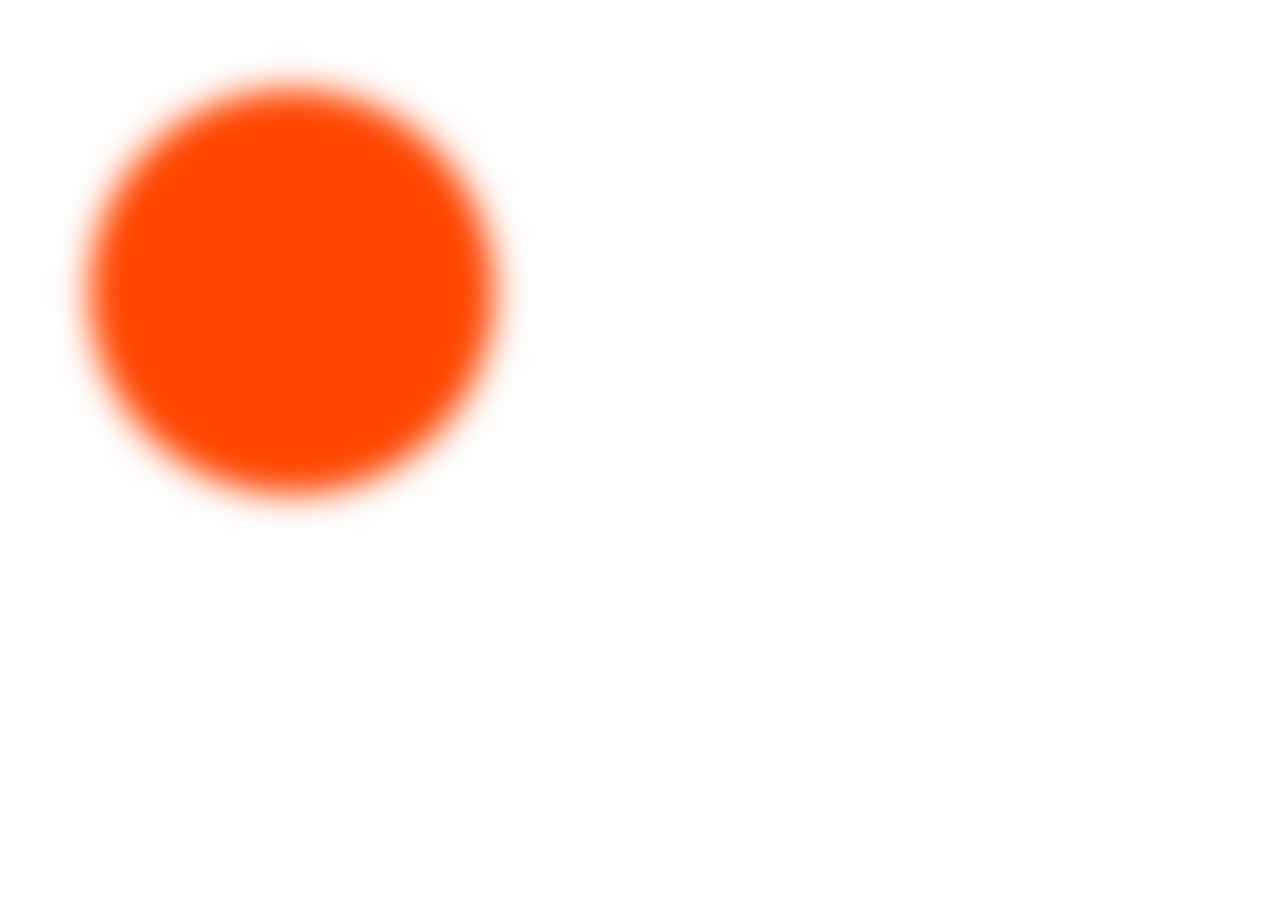
<file: indexx.html>
<!DOCTYPE html>
<html lang="en">
<head>
    <meta charset="UTF-8">
    <meta name="viewport" content="width=device-width, initial-scale=1.0">
    <title>Document</title>
    <link rel="stylesheet" href="stylee.css">
</head>
<body>
    <div id="hero1"></div>
    <div id="hero2"></div>
</body>
</html>
</file>
<file: stylee.css>
*{
    margin: 0;
    padding: 0;
    box-sizing: border-box;
    font-family: Georgia, 'Times New Roman', Times, serif;
}

html, body{
    height: 100%;
    width: 100%;
}

body{
    padding: 100px;
}

#hero1{
    height: 30vw;
    width: 30vw;
    border-radius: 50%;
    filter: blur(20px);
    background-color: orangered;
    position: absolute;
}

#hero2{
    height: 30vw;
    width: 30vw;
    border-radius: 50%;
    filter: blur(20px);
    position: absolute;
    background-color: orangered;
    animation-name: anime;
    animation-duration: 3s;
    animation-timing-function: linear;
    animation-iteration-count: infinite;
    animation-direction: alternate;
}

@keyframes anime{
    from{
        transform: translate(-10%,-10%);
    }
    to{
        transform: translate(10%,10%);;
    }
}
</file>
